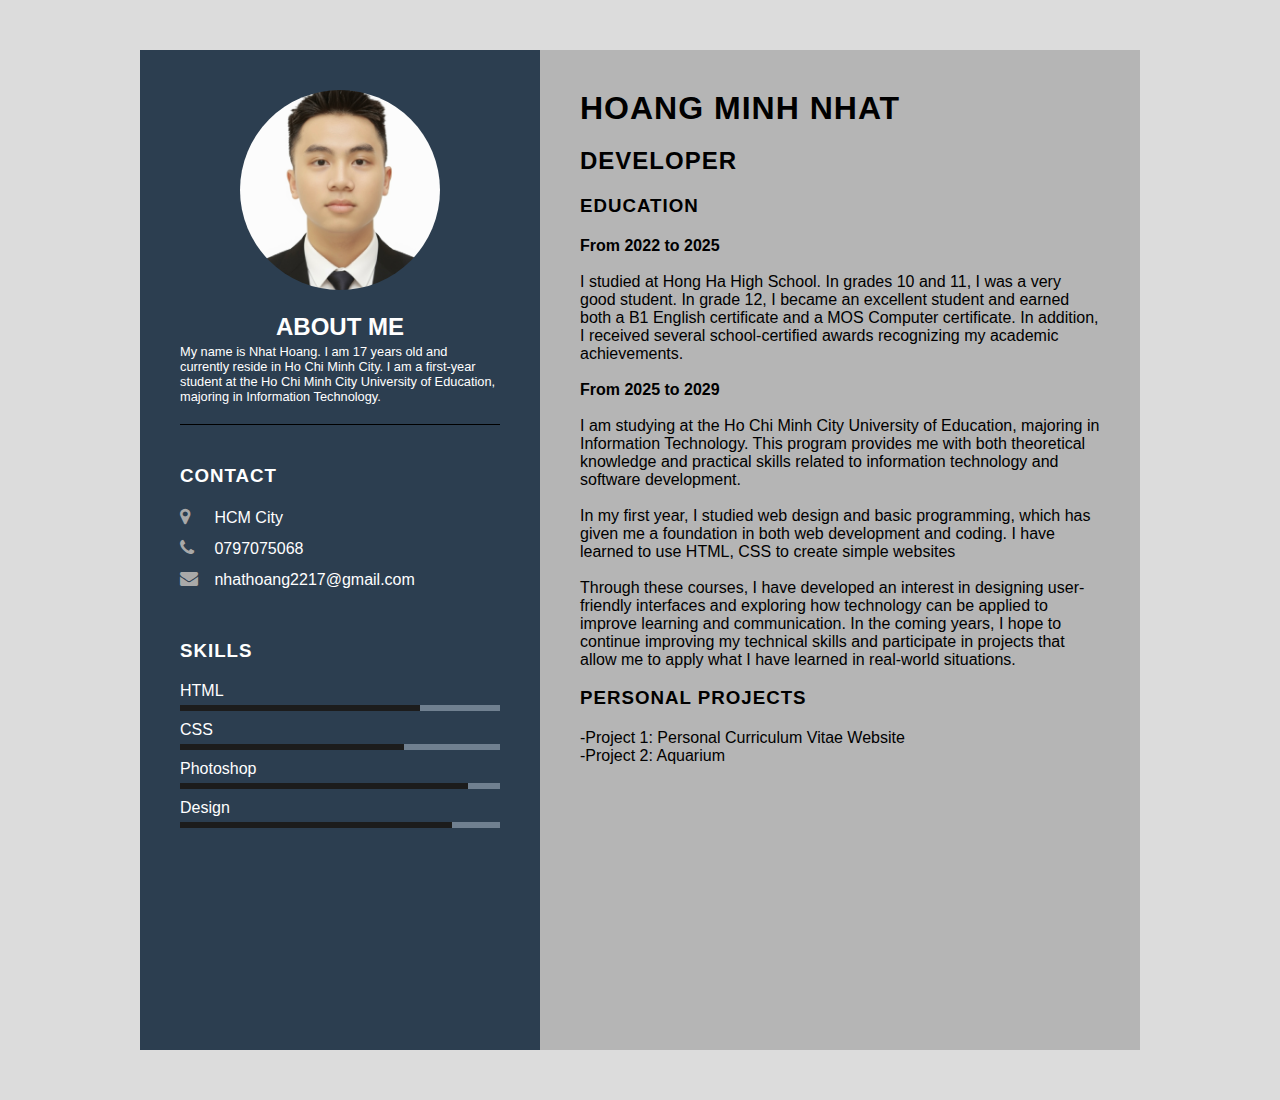
<file: CV/index.html>
<!DOCTYPE html>
<html lang="en">

<head>
    <meta charset="UTF-8">
    <meta name="viewport" content="width=device-width, initial-scale=1.0">
    <title>CV</title>
    <link rel="stylesheet" href="https://cdnjs.cloudflare.com/ajax/libs/font-awesome/4.7.0/css/font-awesome.css"
        integrity="sha512-5A8nwdMOWrSz20fDsjczgUidUBR8liPYU+WymTZP1lmY9G6Oc7HlZv156XqnsgNUzTyMefFTcsFH/tnJE/+xBg=="
        crossorigin="anonymous" referrerpolicy="no-referrer" />
    <link rel="stylesheet" href="style.css">
</head>

<body>
    <div class="container">
        <div class="left-profile">
            <div class="profile-text">
                <div class="img-box">
                    <img src="anhcv.jpg">
                </div>
                <h2>ABOUT ME</h2>
                <p>My name is Nhat Hoang. I am 17 years old and currently reside in Ho Chi Minh City. I am a first-year
                    student at the Ho Chi Minh City University of Education, majoring in Information Technology.</p>
            </div>
            <div class="contact-info">
                <h3 class="title">Contact</h3>
                <ul>
                    <li>
                        <span class="icon"><i class="fa fa-map-marker" aria-hidden="true"></i></span>
                        <span class="text"> HCM City</span>
                    </li>
                    <li>
                        <span class="icon"><i class="fa fa-phone" aria-hidden="true"></i></span>
                        <span class="text"> 0797075068</span>
                    </li>
                    <li>
                        <span class="icon"><i class="fa fa-envelope" aria-hidden="true"></i></span>
                        <span class="text">nhathoang2217@gmail.com</span>
                    </li>
                </ul>
            </div>
            <div class="contact-info skills">
                <h3 class="title">Skills</h3>
                <ul>
                    <li>
                        <span class="text">HTML</span>
                        <span class="percent">
                            <div style="width: 75%;"></div>
                        </span>

                    </li>
                    <li>
                        <span class="text">CSS</span>
                        <span class="percent">
                            <div style="width: 70%;"></div>
                        </span>
                    </li>
                    <li>
                        <span class="text">Photoshop</span>
                        <span class="percent">
                            <div style="width: 90%;"></div>
                        </span>
                    </li>
                    <li>
                        <span class="text">Design</span>
                        <span class="percent">
                            <div style="width: 85%;"></div>
                        </span>
                    </li>
                </ul>
            </div>
        </div>

        <div class="right-profile">
            <div class="about-profile">
                <h1 class="title2">HOANG MINH NHAT</h1>
                <h2 class="title3">DEVELOPER</h2>
                <h3 class="title3">Education</h3>
                <P><B>From 2022 to 2025</B><br><br> I studied at Hong Ha High School. In grades 10 and 11,
                    I was a very good student. In grade 12, I became an excellent student and earned both a B1 English
                    certificate and a MOS Computer certificate. In addition, I received several school-certified awards
                    recognizing my academic achievements.<br><br>
                </P>

                <p><b>From 2025 to 2029</b><br><br>I am studying at the Ho Chi Minh City University of Education,
                    majoring in Information Technology. This program provides me with both theoretical knowledge and
                    practical skills related to information technology and software development.<br><br>In my first
                    year, I studied web design and basic programming, which has given me a foundation in both web
                    development and coding. I have learned to use HTML, CSS to create simple websites<br><br>Through
                    these courses, I have developed an interest in designing user-friendly interfaces and exploring how
                    technology can be applied to improve learning and communication. In the coming years, I hope to
                    continue improving my technical skills and participate in projects that allow me to apply what I
                    have learned in real-world situations.<br><br>
                </p>
                <h3 class="title3">Personal Projects</h3>
                <p>-Project 1: Personal Curriculum Vitae Website</p>
                <p>-Project 2: Aquarium</p>

            </div>
        </div>

    </div>

</body>

</html>
</file>
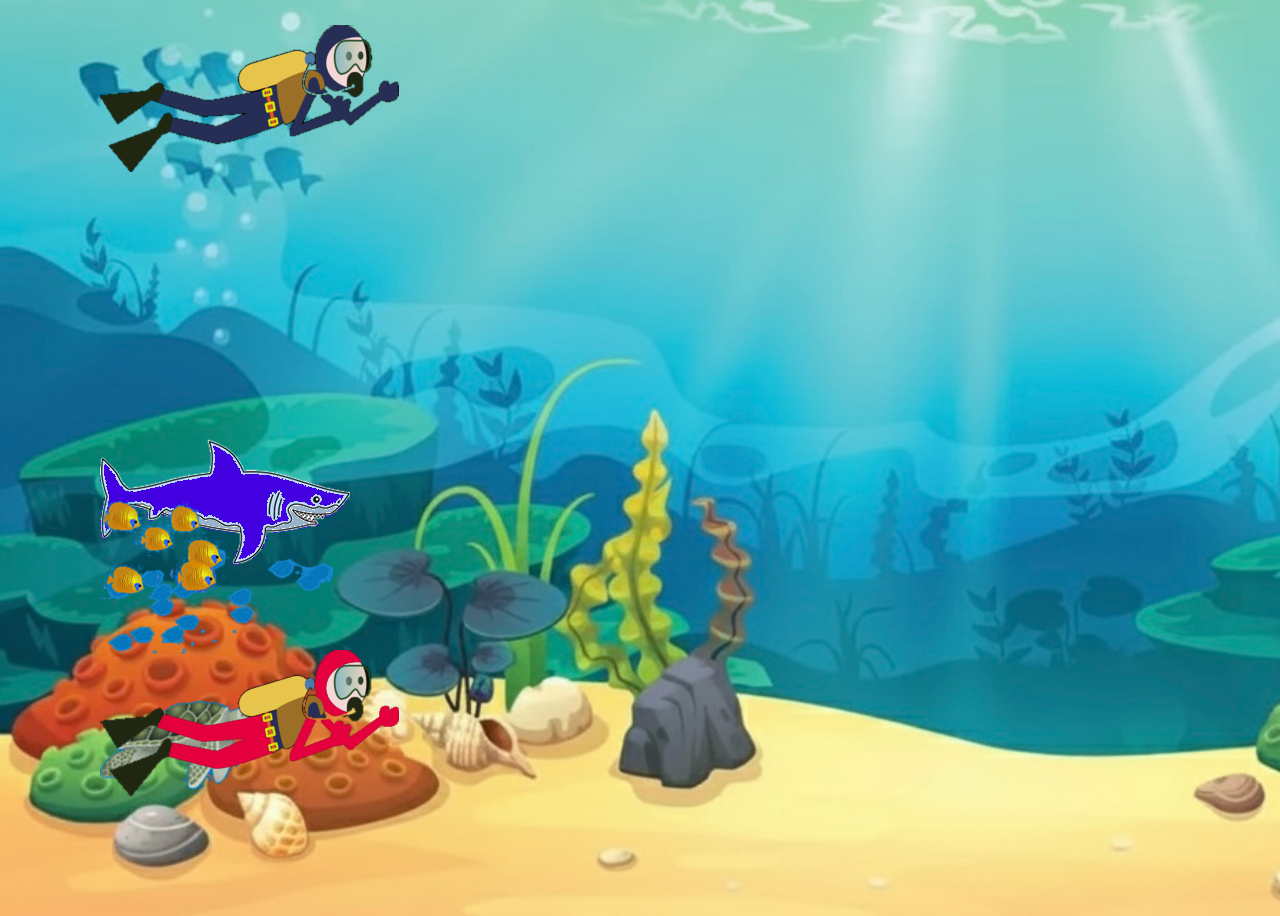
<file: Aquarium/ho-ca.html>
<!DOCTYPE html>
<html lang="en">
<head>
    <meta charset="UTF-8">
    <meta name="viewport" content="width=device-width, initial-scale=1.0">
    <title>Hồ cá vui nhộn </title>
    <link rel="stylesheet" href="mystyle.css">
</head>
<body>
   <div class="content">
        <div id="shark">
            <img src="shark.png" alt="Shark"></div>
        <div id="turtle">
            <img src="turtle.png" alt="Turtle"></div>   
        <div id="diver1">
            <img src="diver1.png" alt="Diver"></div>
        <div id="diver2">
            <img src="diver2.png" alt="Diver"></div>
        <div id="faintSchool">
            <img src="faintSchool.png" alt="FaintSchool"></div>
        <div id="goldFishSchool">
            <img src="goldFishSchool.png" alt="GoldFishSchool"></div>
        </div>  
    
</div>
 
   
</div>

</div>


</div>

        
    

</body> 
</html>
</file>
<file: CV/style.css>
* {
  margin: 0;
  padding: 0;
  box-sizing: border-box;
  font-family: Arial, sans-serif;
}

body {
  background: #dcdcdc;
  display: flex;
  justify-content: center;
  align-items: center;
  min-height: 100vh;
}

.container {
  position: relative;
  width: 100%;
  max-width: 1000px;
  min-height: 1000px;
  margin: 50px;
  background: #fff;
  display: grid;
  grid-template-columns: 2fr 3fr;
  box-shadow: #2c3e50;
}

.left-profile {
  position: relative;
  padding: 40px;
  background: #2c3e50;
}

.profile-text {
  position: relative;
  display: flex;
  flex-direction: column;
  align-items: center;
  padding-bottom: 20px;
  border-bottom: 1px solid black;
}

.img-box {
  position: relative;
  width: 200px;
  height: 200px;
  border-radius: 50%;
  overflow: hidden;
}

.img-box img {
  position: absolute;
  top: 0;
  left: 0;
  width: 100%;
  height: 100%;
  object-fit: cover;
}

.profile-text h2 {
  color: #fff;
  font-size: 1.5em;
  margin-top: 20px;
  text-transform: uppercase;
  text-align: center;
  font-weight: 600;
  line-height: 1.4em;
}

.profile-text p {
  color: #fff;
  font-size: 0.8em;
  font-weight: 300;
}

.contact-info {
  padding-top: 40px;
}

.title {
  color: #fff;
  text-transform: uppercase;
  font-weight: 600;
  margin-bottom: 20px;
  letter-spacing: 1px;

}

.contact-info ul {
  position: relative;
}

.contact-info ul li {
  list-style: none;
  position: relative;
  margin: 10px 0;
  cursor: pointer;

}

.contact-info ul li .icon {
  display: inline-block;
  width: 30px;
  font-size: 18px;
  color: darkgrey;

}

.contact-info ul li span {
  color: #fff;
  font-weight: 300;

}

.contact-info.skills .percent {
  position: relative;
  width: 100%;
  height: 6px;
  background: #708090;
  display: block;
  margin-top: 5px;
}

.contact-info.skills .percent div {
  position: absolute;
  top: 0;
  left: 0;
  height: 100%;
  background: #1c1c1c;
}

.right-profile {
  position: relative;
  padding: 40px;
  background: #b5b5b5;

}

.about-profile {
  margin-bottom: 50px;
}

.title2 {
  position: relative;
  text-transform: uppercase;
  font-weight: 600;
  margin-bottom: 20px;
  letter-spacing: 1px;
}

.title4 {
  position: relative;
  text-transform: uppercase;
  font-weight: 600;
  margin-bottom: 20px;
  letter-spacing: 1px;
}

.title3 {
  position: relative;
  text-transform: uppercase;
  font-weight: 600;
  margin-bottom: 20px;
  letter-spacing: 1px;
}
</file>
<file: Aquarium/mystyle.css>
body {
    background-image: url('background.jpg');
    background-size: cover;
    background-repeat: no-repeat;
    width : 100%;
    height: 100vh;
}

#shark {
    position: absolute;
    top: 400px;
    left: 100px;
    animation: Shark 10s ease-in-out infinite;
}

@keyframes Shark {
    0% {
        left: 100px;
        top: 200px;
        transform: rotateY(0deg);
    }
    25% {
        left: 300px;
        top: 100px;
        transform: rotateY(0deg);
    }
    50% {
        left: 900px;
        top: 100px;
        transform: rotateY(0deg);
    }
    /* Quay đầu lại */
    50.1% {
        transform: rotateY(180deg);
    }
    60% {
        left: 700px;
        top: 200px;
        transform: rotateY(180deg);
    }
    /* Bơi ngược về vị trí ban đầu */
    75% {
        left: 300px;
        top: 350px;
        transform: rotateY(180deg);
    }
    100% {
        left: 100px;
        top: 400px;
        transform: rotateY(180deg);
    }
}
#turtle {
  animation: turtle 25s ease-in-out infinite; /* Di chuyển chậm hơn */
  position: absolute;
  top: 700px; /* Gần đáy bãi cát */
  left: 100px;
}

@keyframes turtle {
  0% {
    left: 100px;
    transform: rotateY(0deg);
  }
  25% {
    left: 400px; /* Di chuyển về phía phải */
    transform: rotateY(0deg);
  }
  50% {
    left: 1200px; /* Đi đến cuối bên phải */
    transform: rotateY(0deg);
  }
  50.1% {
    transform: rotateY(180deg); /* Quay đầu */
  }
  100% {
    left: 100px; /* Quay về vị trí ban đầu */
    transform: rotateY(180deg);
  }
}
#goldFishSchool {
    position: absolute;
    top: 500px; /* Vị trí ban đầu thấp hơn */
    left: 100px;
    animation: goldFishSchool 20s ease-in-out infinite;
}

@keyframes goldFishSchool {
    0% {
        left: 150px;
        top: 150px;
        transform: rotateY(0deg);
    }
    10% {
        left: 200px;
        top: 300px;
        transform: rotateY(0deg);
    }
    20% {
        left: 300px;
        top: 400px;
        transform: rotateY(0deg);
    }
    25% {
        left: 400px;
        top: 500px;
        transform: rotateY(0deg);
    }
    50% {
        left: 1200px;
        top: 510px;
        transform: rotateY(0deg);
    }
    /* Quay đầu lại */
    50.1% {
        transform: rotateY(180deg);
    }
     75% {
        left: 300px;
        top: 520px;
        transform: rotateY(180deg);
    }
    100% {
        left: 100px;
        top: 520px;
        transform: rotateY(180deg);
    }
}
#faintSchool {
    position: absolute;
    top: 550px; /* Vị trí ban đầu thấp hơn */
    left: 100px;
    animation:faintSchool 22s ease-in-out infinite; /* Bơi chậm hơn */
}

@keyframes faintSchool {
    0% {
        left: 150px;
        top: 450px; /* Thấp hơn */
        transform: rotateY(0deg);
    }
    10% {
        left: 250px;
        top: 470px;
        transform: rotateY(0deg);
    }
    20% {
        left: 400px;
        top: 480px;
        transform: rotateY(0deg);
    }
    25% {
        left: 500px;
        top: 490px;
        transform: rotateY(0deg);
    }
    50% {
        left: 1200px;
        top: 500px;
        transform: rotateY(0deg);
    }
    /* Quay đầu lại */
    50.1% {
        transform: rotateY(180deg);
    }
    75% {
        left: 400px;
        top: 520px;
        transform: rotateY(180deg);
    }
    100% {
        left: 100px;
        top: 530px;
        transform: rotateY(180deg);
    }
}
#diver1 {
  animation: diver1 15s ease-in-out infinite; /* Di chuyển chậm hơn */
  position: absolute;
  top: 25px; /* Gần đáy bãi cát */
  left: 100px;
}

@keyframes diver1 {
  0% {
    left: 100px;
    transform: rotateY(0deg);
  }
  25% {
    left: 400px; /* Di chuyển về phía phải */
    transform: rotateY(0deg);
  }
  50% {
    left: 1200px; /* Đi đến cuối bên phải */
    transform: rotateY(0deg);
  }
  50.1% {
    transform: rotateY(180deg); /* Quay đầu */
  }
  100% {
    left: 100px; /* Quay về vị trí ban đầu */
    transform: rotateY(180deg);
  }
}
#diver2 {
  animation: diver2 15s ease-in-out infinite; /* Di chuyển chậm hơn */
  position: absolute;
  top: 650px; /* Gần đáy bãi cát */
  left: 100px;
}

@keyframes diver2 {
  0% {
    left: 100px;
    top:400px;
    transform: rotateY(0deg);
  }
  25% {
    left: 400px;
     /* Di chuyển về phía phải */
    transform: rotateY(0deg);
  }
  50% {
    left: 1200px; /* Đi đến cuối bên phải */
    top: 600px;
    transform: rotateY(0deg);
  }
  50.1% {
    transform: rotateY(180deg); /* Quay đầu */
  }
  75% {
    left:800px;
    top:400px;
    transform: rotateY(180deg);
    
  }
  100% {
    left: 100px; /* Quay về vị trí ban đầu */
    transform: rotateY(180deg);
  }
}
</file>
